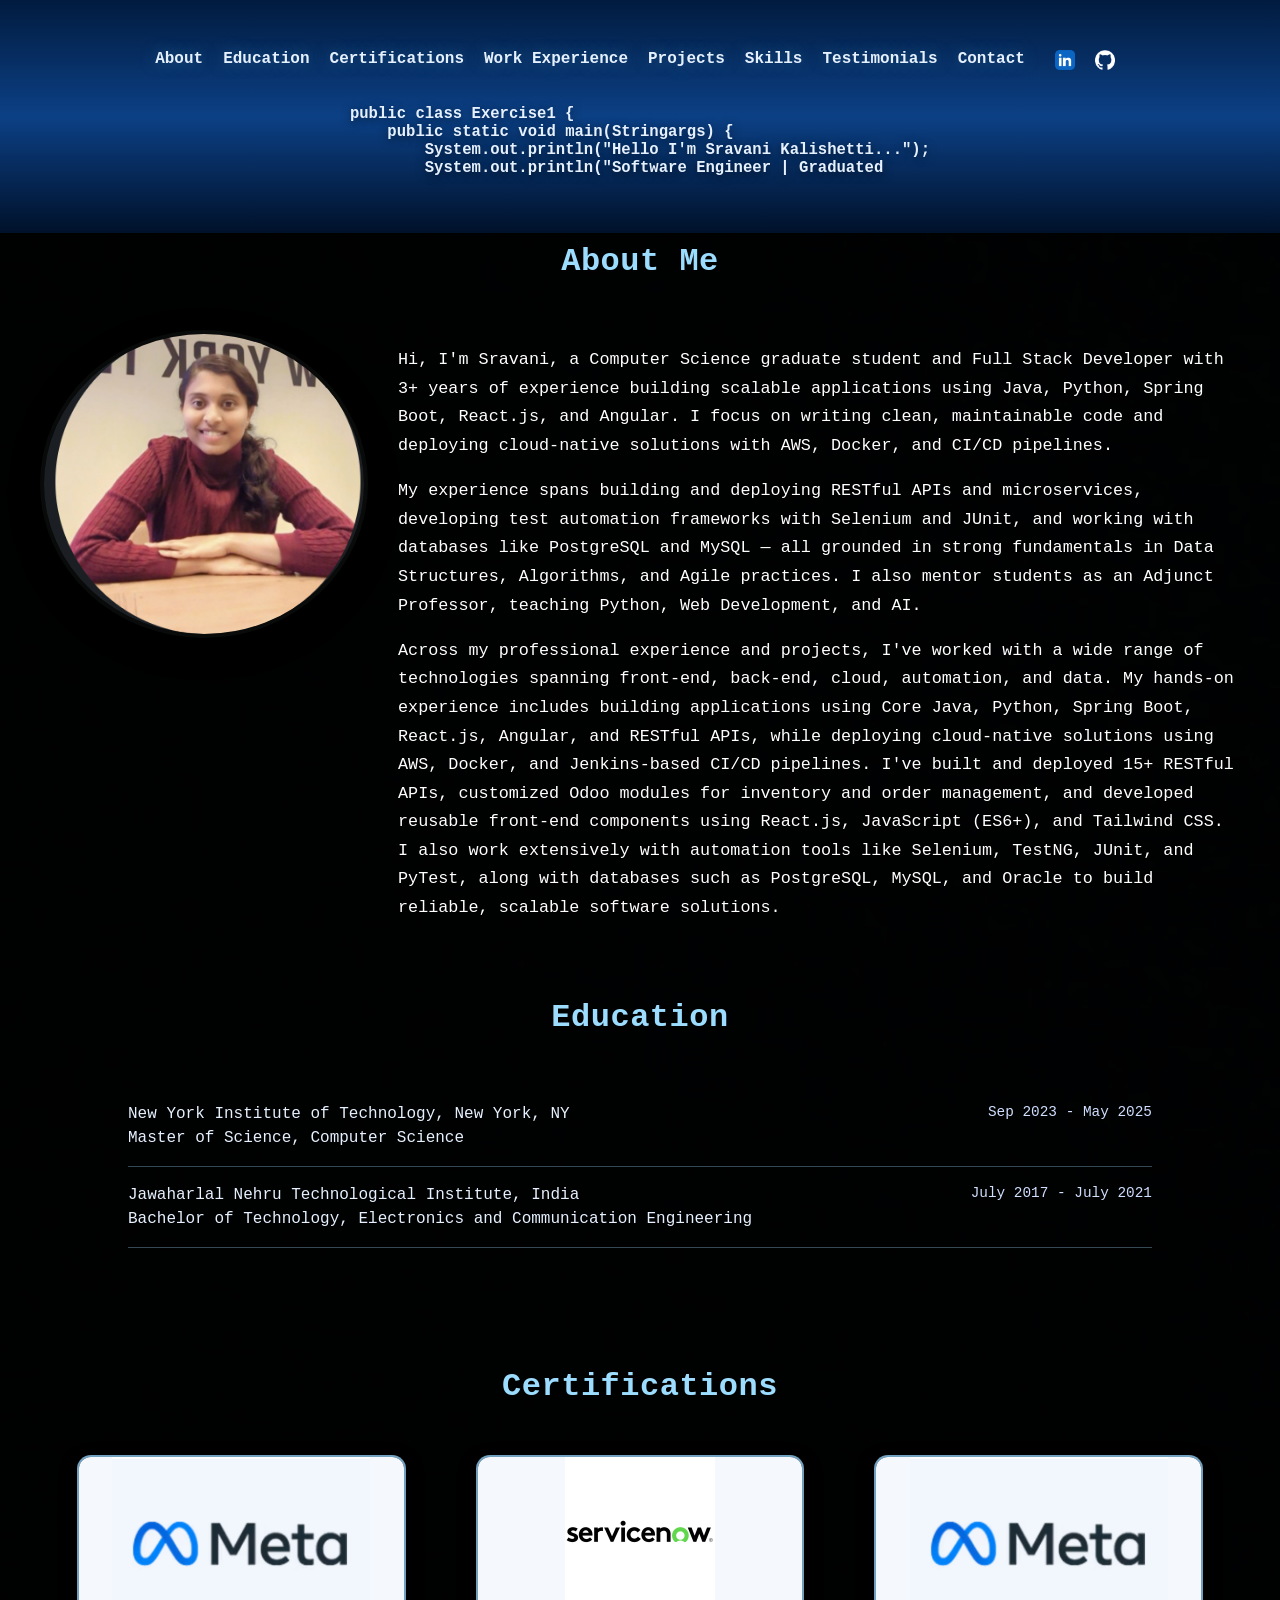
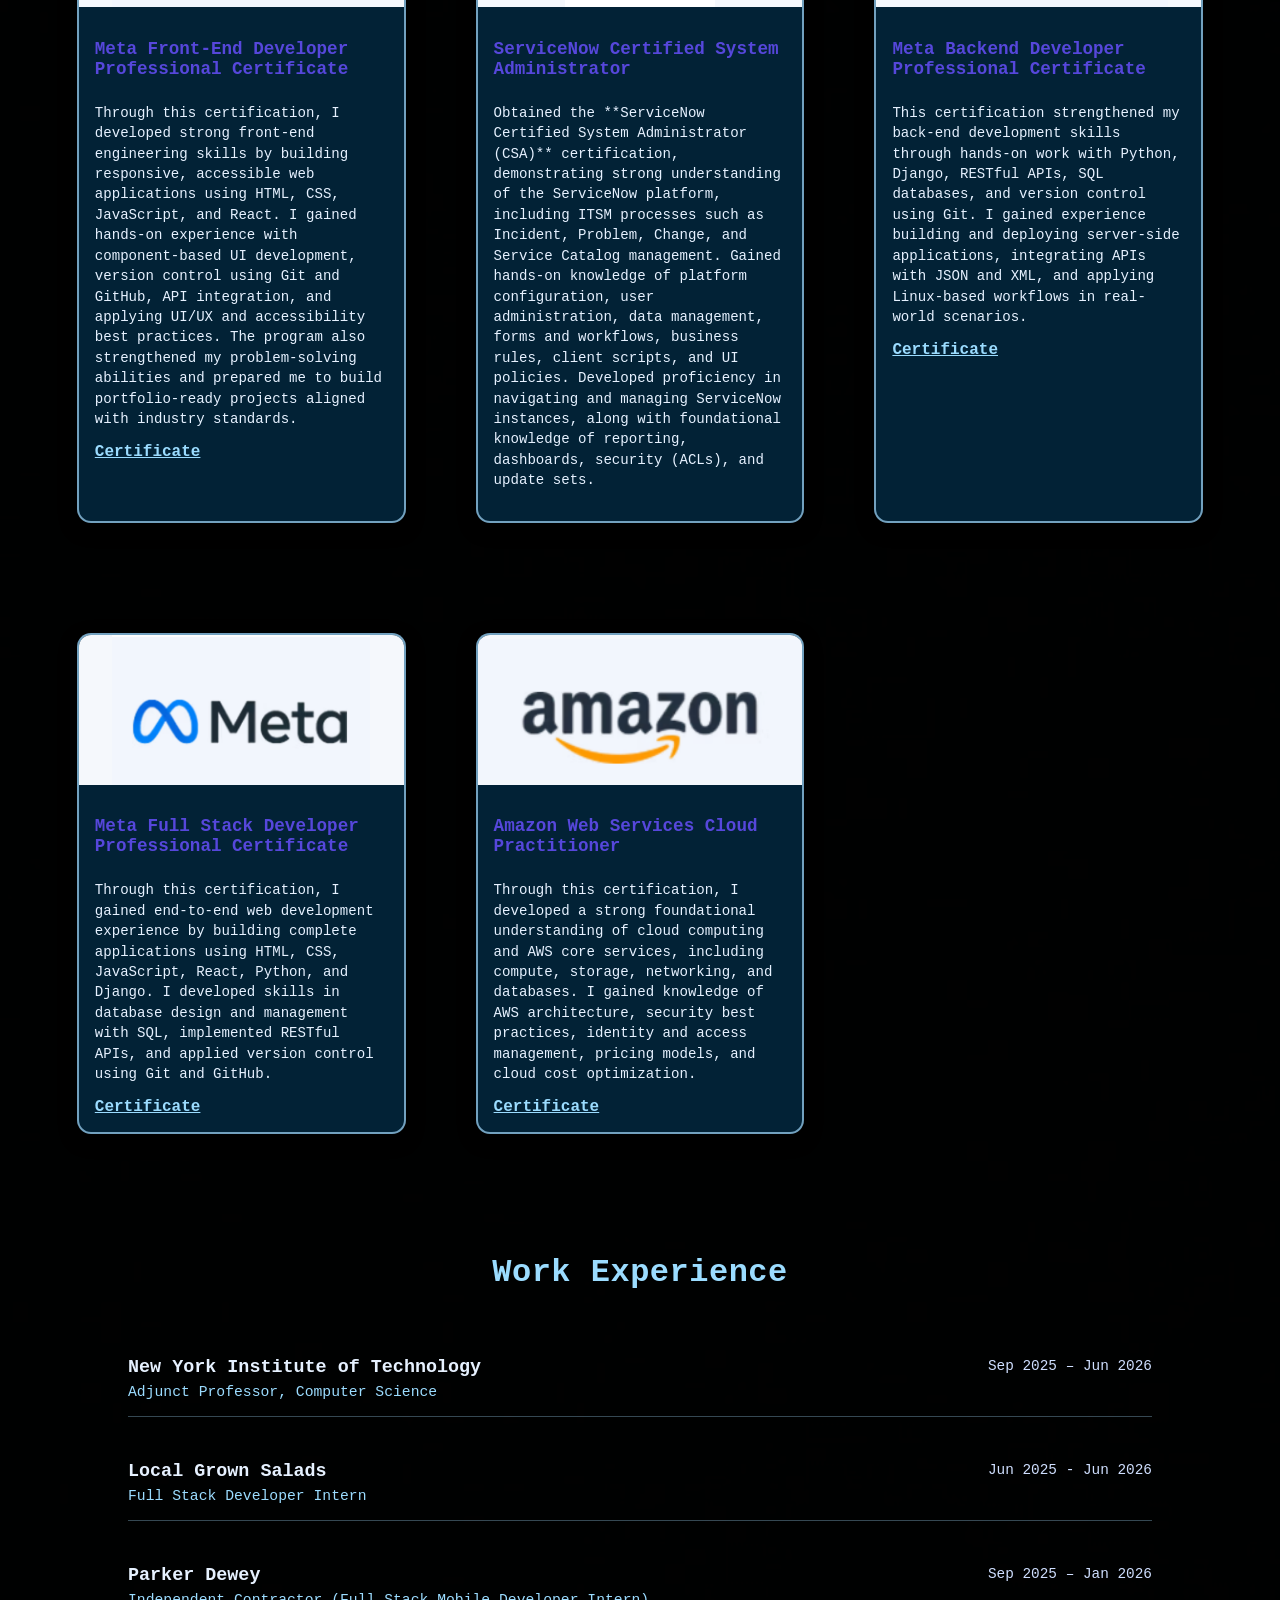
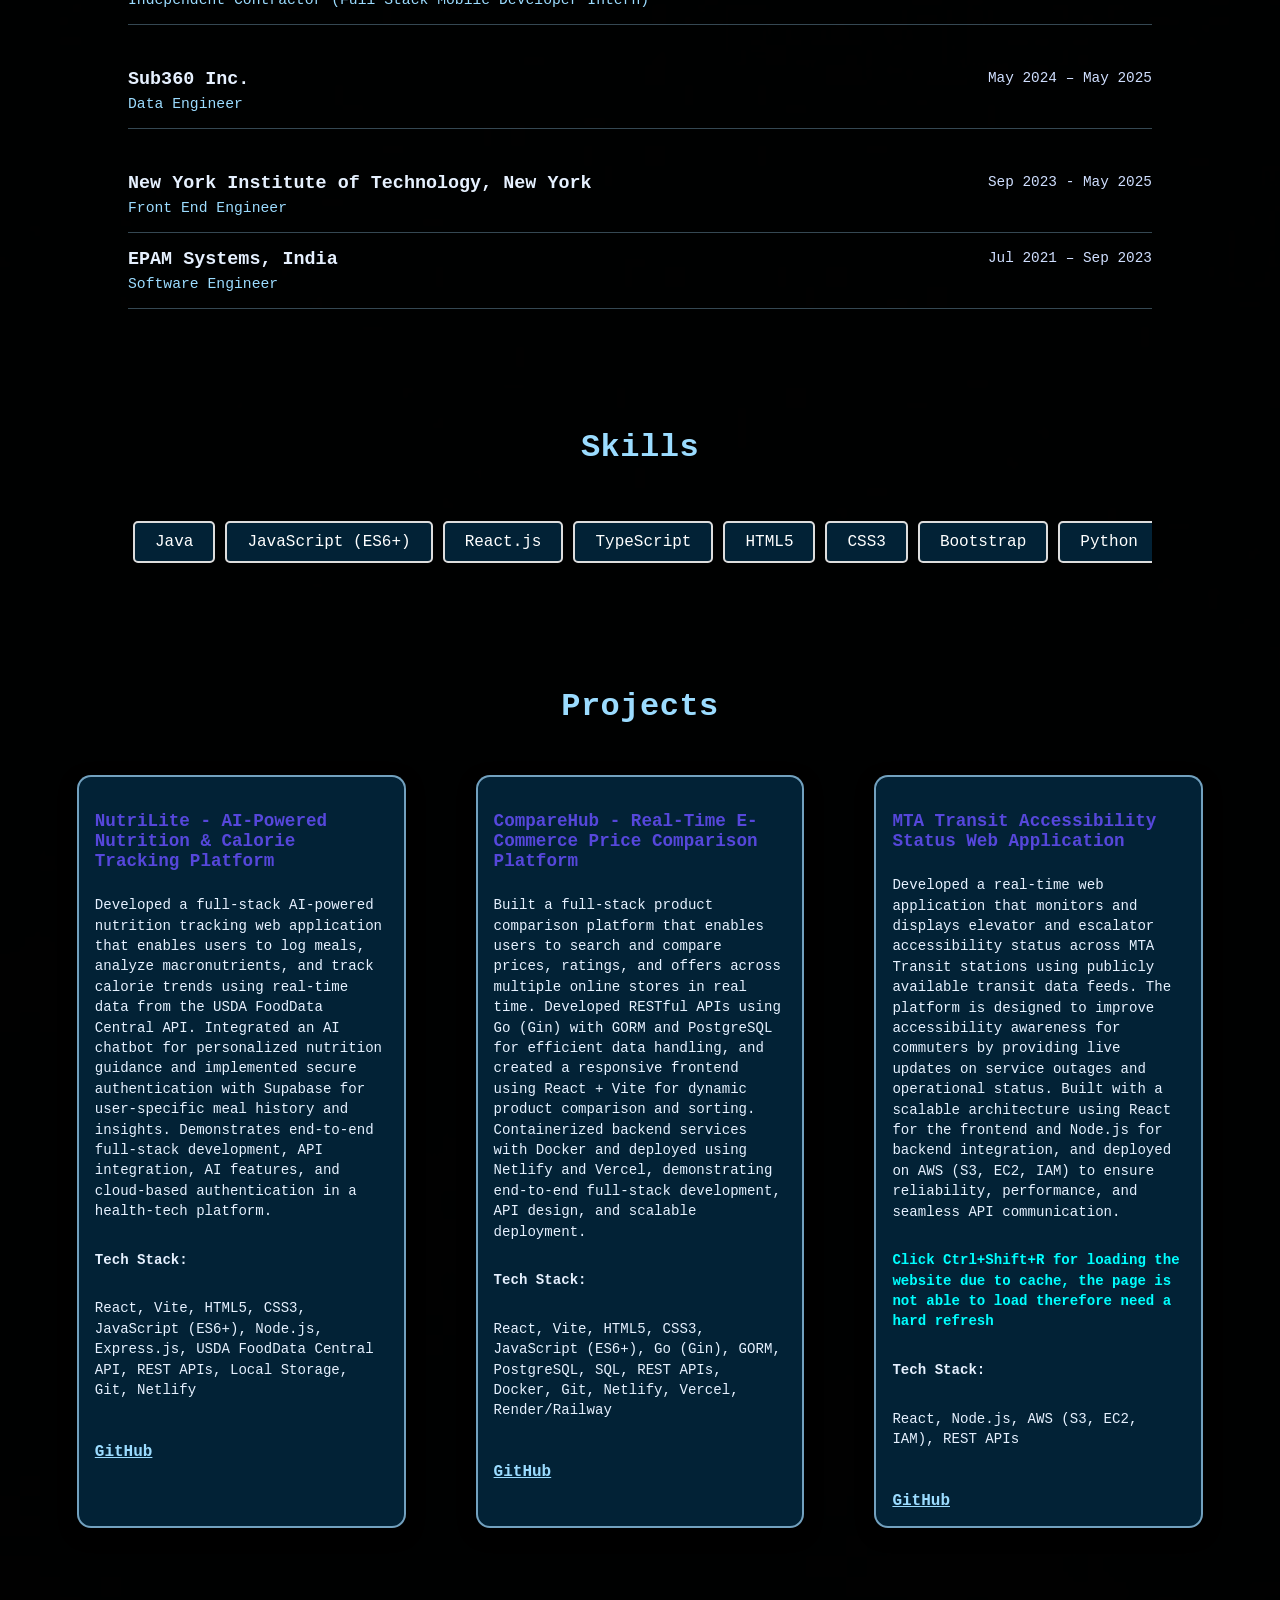
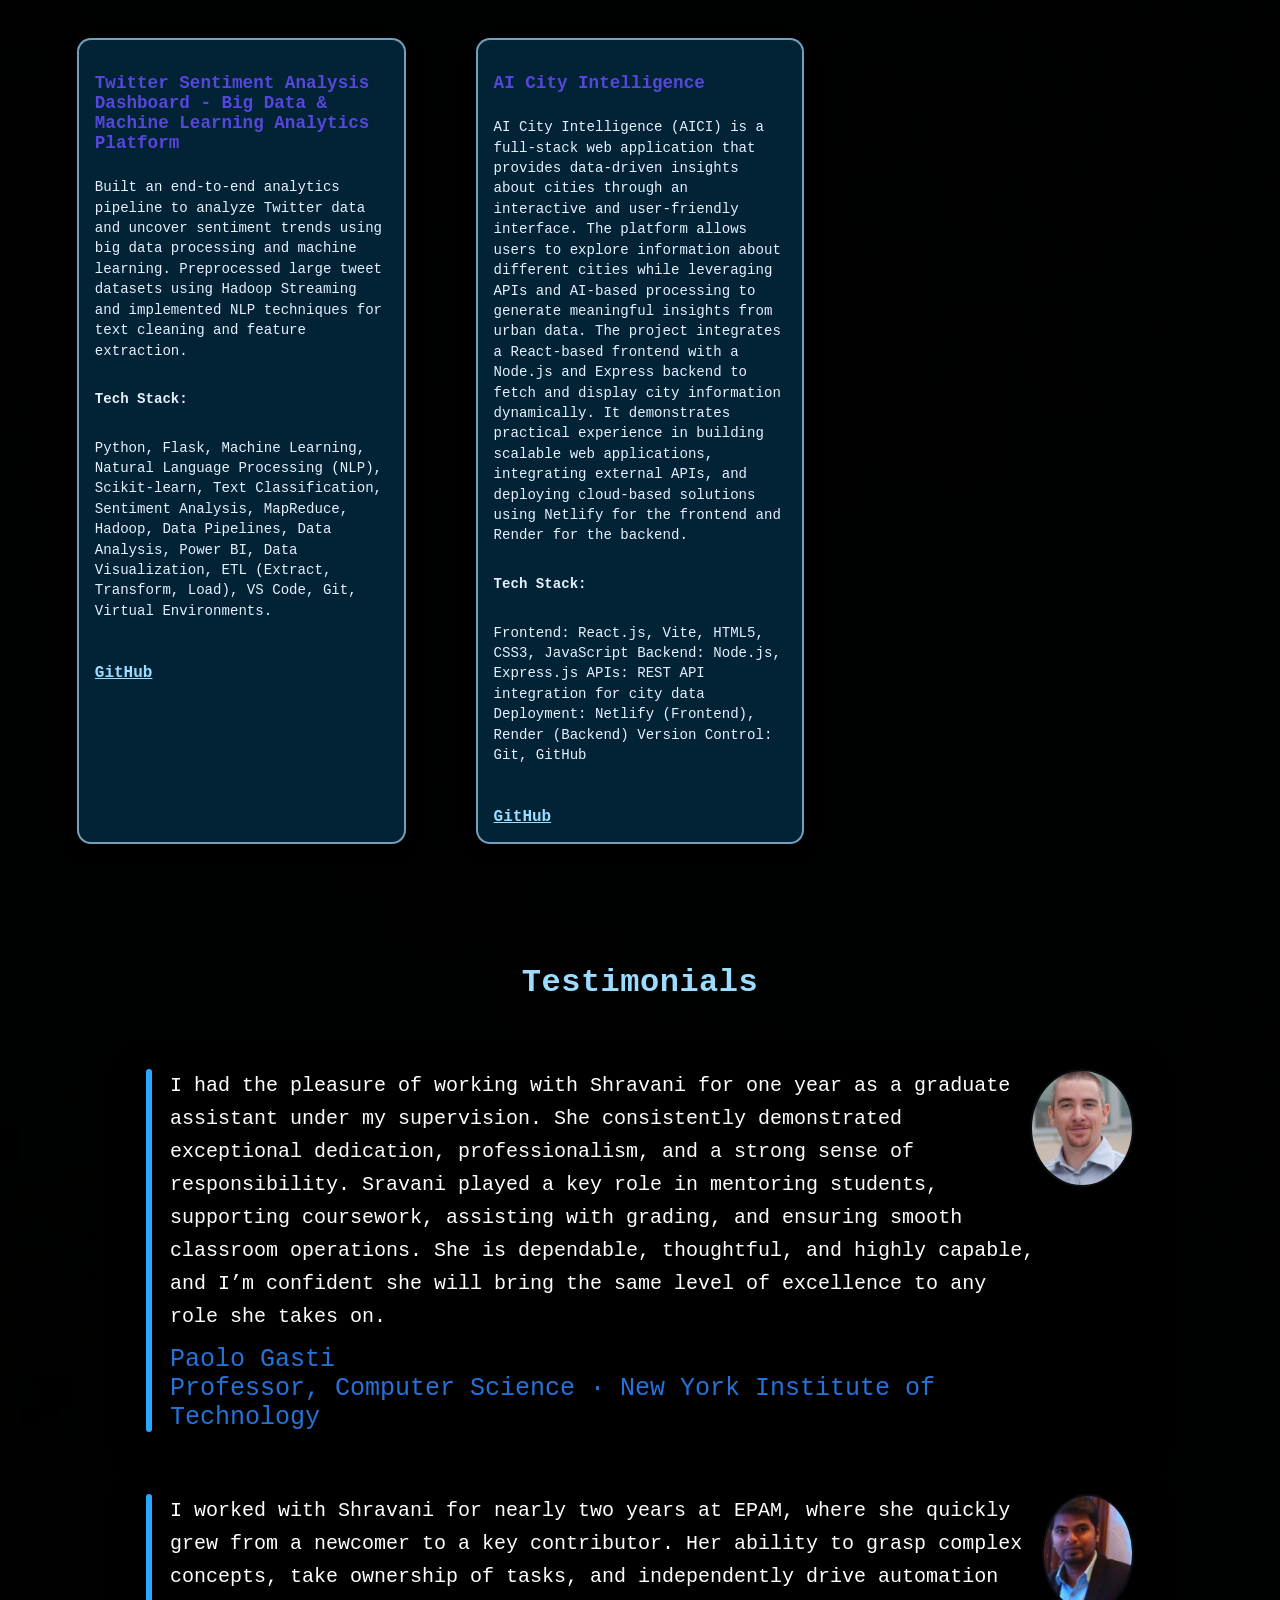
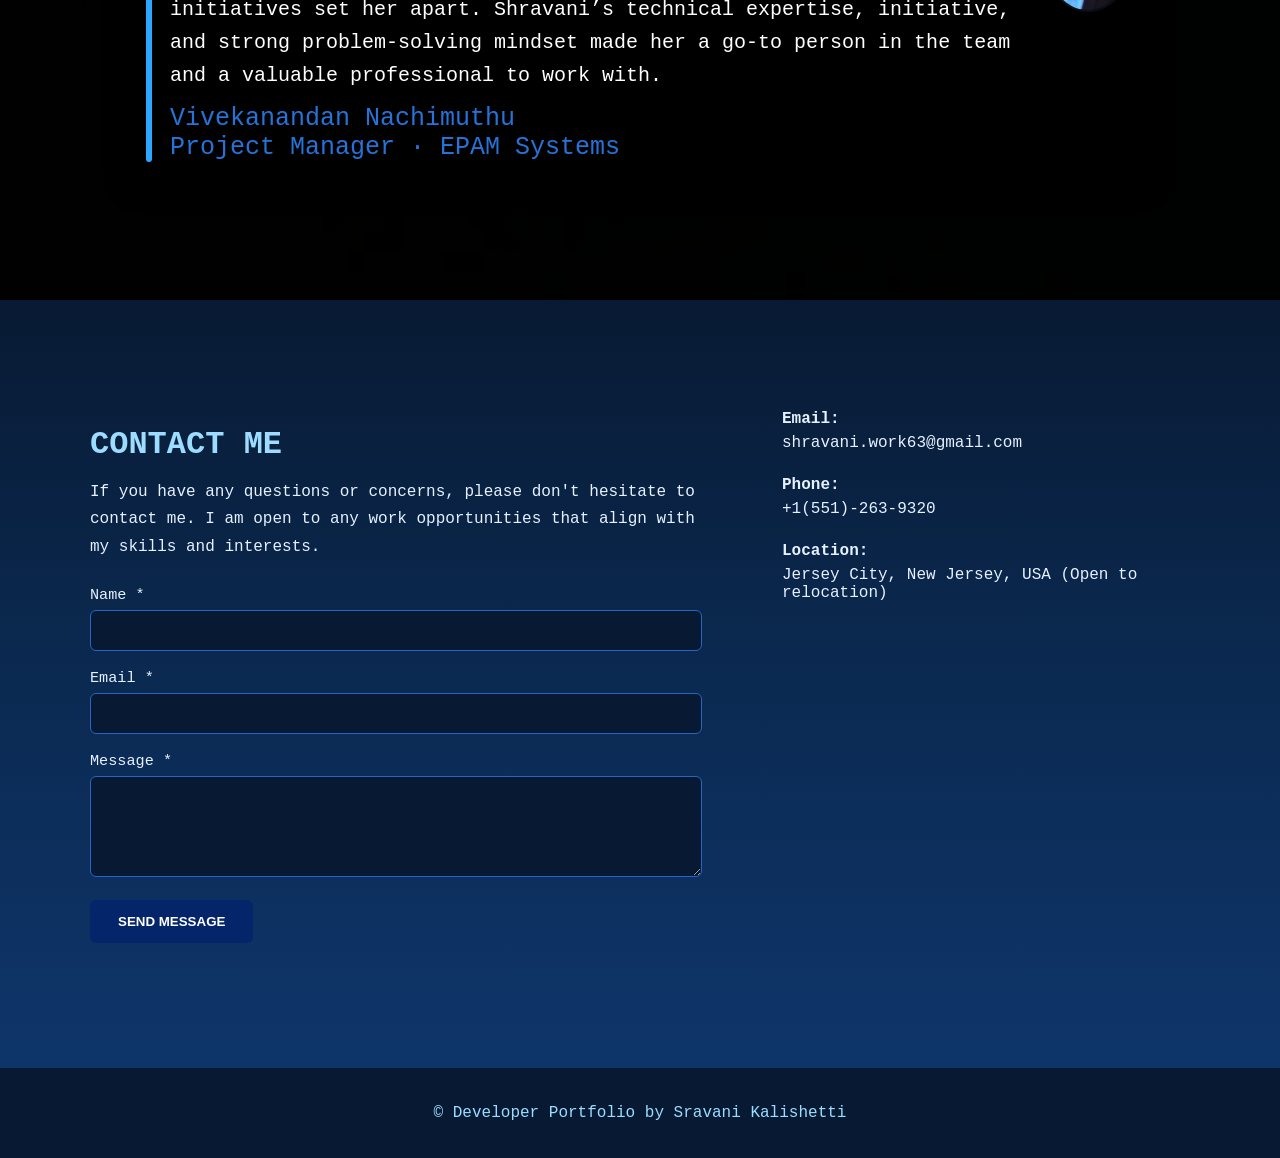
<file: index.html>
<!DOCTYPE html>
<html lang="en">
<head>
  <meta charset="UTF-8" />
  <meta name="viewport" content="width=device-width, initial-scale=1.0" />
  <title>Sravani Kalishetti</title>

  <link rel="stylesheet" href="style.css" />
</head>

<body>
  <header>
    <nav class="menu">
      <a href="#about">About</a>
      <a href="#education">Education</a>
      <a href="#certifications">Certifications</a>
      <a href="#work-experience">Work Experience</a>
      <a href="#projects">Projects</a>
      <a href="#skills">Skills</a>
      <a href="#testimonials">Testimonials</a>
      <a href="#contact">Contact</a>

      <div class="social-icons">
        <a href="https://www.linkedin.com/in/shravani-kalisetty" target="_blank" rel="noopener noreferrer">
          <img src="Linkedln.png" alt="LinkedIn" />
        </a>
        <a href="https://github.com/Shrav463" target="_blank" rel="noopener noreferrer">
          <img src="github.png" alt="GitHub" />
        </a>
      </div>
    </nav>

    <pre id="code-display" class="typing-effect">
public class Exercise1 {
    public static void main(Stringargs) {
        System.out.println("Hello I'm Sravani Kalishetti...");
        System.out.println("Software Engineer | Graduated in 2025");
    }
}
    </pre>
    <div id="output-display" class="output-effect" style="display: none;"></div>
  </header>

  <!-- =========================
       ABOUT
  ========================= -->
 <div id="about">
  <h2 class="section-title">About Me</h2>

    <div class="flex-container">
      <img class="image-decrease" src="Self_image.png" alt="Your Image" />

      <div class="description">
        <p>
          
        </p>
Hi, I'm Sravani, a Computer Science graduate student and Full Stack Developer with 3+ years of experience building scalable
 applications using Java, Python, Spring Boot, React.js, and Angular. I focus on writing clean, maintainable code and deploying 
 cloud-native solutions with AWS, Docker, and CI/CD pipelines.

        <p>
          My experience spans building and deploying RESTful APIs and microservices, developing test automation frameworks with 
          Selenium and JUnit, and working with databases like PostgreSQL and MySQL — all grounded in strong fundamentals in 
          Data Structures, Algorithms, and Agile practices. I also mentor students as an Adjunct Professor, teaching Python, Web Development, and AI.
        </p>

        <div class="tech-stack-description">
          <p>
           Across my professional experience and projects, I've worked with a wide range of technologies spanning
           front-end, back-end, cloud, automation, and data. My hands-on experience includes building applications
using Core Java, Python, Spring Boot, React.js, Angular, and RESTful APIs, while deploying cloud-native
solutions using AWS, Docker, and Jenkins-based CI/CD pipelines. I've built and deployed 15+ RESTful APIs,
customized Odoo modules for inventory and order management, and developed reusable front-end components
using React.js, JavaScript (ES6+), and Tailwind CSS. I also work extensively with automation tools like
Selenium, TestNG, JUnit, and PyTest, along with databases such as PostgreSQL, MySQL, and Oracle to build
reliable, scalable software solutions.
          </p>
        </div>
      </div>
    </div>

    <!-- =========================
         EDUCATION
    ========================= -->
    <div class="alignment_text" id="education">
      <h2 class="section-title">Education</h2>

      <div class="education-entry">
        <div class="education-details">
          <p class="text_one">New York Institute of Technology, New York, NY</p>
          <p class="text_one">Master of Science, Computer Science	</p>
        </div>
        <p class="text_one date-range">Sep 2023 - May 2025</p>
      </div>

      <div class="education-entry">
        <div class="education-details">
          <p class="text_one">Jawaharlal Nehru Technological Institute, India</p>
          <p class="text_one">Bachelor of Technology, Electronics and Communication Engineering</p>
        </div>
        <p class="text_one date-range">July 2017 - July 2021</p>
      </div>
    </div>

    <!-- =========================
         CERTIFICATIONS
    ========================= -->
    <div class="certifications-entry" id="certifications">
      <h2 class="section-title">Certifications</h2>

      <div class="card-container cert-grid">
        <div class="card cert-card">
          <img src="meta.png" class="card-image" alt="Meta" />
          <h3>Meta Front-End Developer Professional Certificate</h3>
          <p>
            Through this certification, I developed strong front-end engineering skills by building responsive,
            accessible web applications using HTML, CSS, JavaScript, and React. I gained hands-on experience with
            component-based UI development, version control using Git and GitHub, API integration, and applying UI/UX
            and accessibility best practices. The program also strengthened my problem-solving abilities and prepared me
            to build portfolio-ready projects aligned with industry standards.
          </p>
          <a href="https://www.coursera.org/account/accomplishments/professional-cert/Z0V9RMMIVWU7" target="_blank" rel="noopener noreferrer">
            Certificate
          </a>
        </div>
       <div class="card cert-card">
          <img src="servicenow.png" class="card-image" alt="ServiceNow" width="60%" />
          <h3>ServiceNow Certified System Administrator </h3>
          <p>
Obtained the **ServiceNow Certified System Administrator (CSA)** certification, demonstrating strong understanding of the ServiceNow platform, including ITSM processes such as Incident, Problem, Change, and Service Catalog management. Gained hands-on knowledge of platform configuration, user administration, data management, forms and workflows, business rules, client scripts, and UI policies. Developed proficiency in navigating and managing ServiceNow instances, along with foundational knowledge of reporting, dashboards, security (ACLs), and update sets.
          </p>
        </div>
        <div class="card cert-card">
          <img src="meta.png" class="card-image" alt="Meta" />
          <h3>Meta Backend Developer Professional Certificate</h3>
          <p>
            This certification strengthened my back-end development skills through hands-on work with Python, Django,
            RESTful APIs, SQL databases, and version control using Git. I gained experience building and deploying
            server-side applications, integrating APIs with JSON and XML, and applying Linux-based workflows in real-world
            scenarios.
          </p>
          <a href="https://coursera.org/share/e135bf11c523462ef707f6bc963c61d5" target="_blank" rel="noopener noreferrer">
            Certificate
          </a>
        </div>

        <div class="card cert-card">
          <img src="meta.png" class="card-image" alt="Meta" />
          <h3>Meta Full Stack Developer Professional Certificate</h3>
          <p>
            Through this certification, I gained end-to-end web development experience by building complete applications
            using HTML, CSS, JavaScript, React, Python, and Django. I developed skills in database design and management
            with SQL, implemented RESTful APIs, and applied version control using Git and GitHub.
          </p>
          <a href="https://www.coursera.org/account/accomplishments/specialization/3U1BYG5ILJ1U" target="_blank" rel="noopener noreferrer">
            Certificate
          </a>
        </div>

        <div class="card cert-card">
          <img src="AMazon.png" class="card-image" alt="Amazon" />
          <h3>Amazon Web Services Cloud Practitioner</h3>
          <p>
            Through this certification, I developed a strong foundational understanding of cloud computing and AWS core
            services, including compute, storage, networking, and databases. I gained knowledge of AWS architecture,
            security best practices, identity and access management, pricing models, and cloud cost optimization.
          </p>
          <a href="https://drive.google.com/drive/u/2/folders/1Ze6l5wZB_BVylgQxQzQCrr__0XZlChq0" target="_blank" rel="noopener noreferrer">
            Certificate
          </a>
        </div>
      </div>
    </div>

    <!-- =========================
         WORK EXPERIENCE
    ========================= -->
    <div class="experience-section" id="work-experience">
      <h2 class="section-title">Work Experience</h2>

      <div class="experience-list">
        <div class="experience-item">
          <div class="experience-left">
            <h3>New York Institute of Technology</h3>
            <span>Adjunct Professor, Computer Science</span>
          </div>
          <div class="experience-right">
            <span>Sep 2025 – Jun 2026</span>
          </div>
        </div>
       <div class="experience-item">
          <div class="experience-left">
            <h3>Local Grown Salads</h3>
            <span>Full Stack Developer Intern</span>
          </div>
          <div class="experience-right">
            <span>Jun 2025 - Jun 2026</span>
          </div>
          </div>
        <div class="experience-item">
          <div class="experience-left">
            <h3>Parker Dewey</h3>
            <span>Independent Contractor (Full Stack Mobile Developer Intern)</span>
          </div>
          <div class="experience-right">
            <span>Sep 2025 – Jan 2026</span>
          </div>
        </div>
        <div class="experience-item">
          <div class="experience-left">
            <h3>Sub360 Inc.</h3>
            <span>Data Engineer</span>
          </div>
          <div class="experience-right">
            <span>May 2024 – May 2025</span>
          </div>
        </div>
     <div class="experience-item">
          <div class="experience-left">
            <h3>New York Institute of Technology, New York</h3>
            <span>Front End Engineer</span>
          </div>
          <div class="experience-right">
            <span>Sep 2023 - May 2025</span>
          </div>
        </div>
      </div>

        <div class="experience-item">
          <div class="experience-left">
            <h3>EPAM Systems, India</h3>
            <span>Software Engineer</span>
          </div>
          <div class="experience-right">
            <span>Jul 2021 – Sep 2023</span>
          </div>
        </div>
      </div>
    </div>

    <!-- =========================
         SKILLS
    ========================= -->
    <div class="skills_entry" id="skills">
      <h2 class="section-title">Skills</h2>

      <div class="skills-slider-container">
        <div class="skills-slider">
          <div class="skill-item">Java</div>
          <div class="skill-item">JavaScript (ES6+)</div>
          <div class="skill-item">React.js</div>
          <div class="skill-item">TypeScript</div>
          <div class="skill-item">HTML5</div>
          <div class="skill-item">CSS3</div>
          <div class="skill-item">Bootstrap</div>
          <div class="skill-item">Python</div>
          <div class="skill-item">C++</div>
          <div class="skill-item">Machine Learning</div>
          <div class="skill-item">Node.js</div>
          <div class="skill-item">RESTful APIs</div>
          <div class="skill-item">MySQL</div>
          <div class="skill-item">NoSQL</div>
          <div class="skill-item">PostgreSQL</div>
          <div class="skill-item">CI/CD</div>
          <div class="skill-item">Jenkins</div>
          <div class="skill-item">Docker</div>
          <div class="skill-item">Power BI</div>
          <div class="skill-item">Flask</div>
          <div class="skill-item">Maven</div>
          <div class="skill-item">GitLab</div>
          <div class="skill-item">JIRA</div>
          <div class="skill-item">Git</div>
          <div class="skill-item">Jest</div>
          <div class="skill-item">Selenium</div>
          <div class="skill-item">Cucumber</div>
          <div class="skill-item">TestNG</div>
          <div class="skill-item">JUnit</div>
          <div class="skill-item">React Testing Library</div>
          <div class="skill-item">BDD</div>
          <div class="skill-item">Gherkin</div>
          <div class="skill-item">JMeter</div>
          <div class="skill-item">Postman</div>
        </div>
      </div>
    </div>

    <!-- =========================
         PROJECTS
    ========================= -->
    <div class="Projects-entry" id="projects">
      <h2 class="section-title">Projects</h2>

      <div class="card-container projects-grid">

        <div class="card project-card">
          <h3>NutriLite - AI-Powered Nutrition & Calorie Tracking Platform</h3>
          <p>
          Developed a full-stack AI-powered nutrition tracking web application that enables users to log meals, analyze macronutrients, and track calorie trends using real-time data from the USDA FoodData Central API. Integrated an AI chatbot for personalized nutrition guidance and implemented secure authentication with Supabase for user-specific meal history and insights. Demonstrates end-to-end full-stack development, API integration, AI features, and cloud-based authentication in a health-tech platform.
          </p>
          <p><strong>Tech Stack:</strong> <p>React, Vite, HTML5, CSS3, JavaScript (ES6+), Node.js, Express.js, USDA FoodData Central API, REST APIs, Local Storage, Git, Netlify</p></p>
          <a href="https://github.com/Shrav463/Nutritelite-Project" target="_blank" rel="noopener noreferrer">GitHub</a>
        </div>

        <div class="card project-card">
          <h3>CompareHub - Real-Time E-Commerce Price Comparison Platform</h3>
          <p>
           Built a full-stack product comparison platform that enables users to search and compare prices, ratings, and offers across multiple online stores in real time. Developed RESTful APIs using Go (Gin) with GORM and PostgreSQL for efficient data handling, and created a responsive frontend using React + Vite for dynamic product comparison and sorting. Containerized backend services with Docker and deployed using Netlify and Vercel, demonstrating end-to-end full-stack development, API design, and scalable deployment.
          </p>
          <p><strong>Tech Stack:</strong><p> React, Vite, HTML5, CSS3, JavaScript (ES6+), Go (Gin), GORM, PostgreSQL, SQL, REST APIs, Docker, Git, Netlify, Vercel, Render/Railway</p></p>
          <a href="https://github.com/Shrav463/Comparehub/tree/main" target="_blank" rel="noopener noreferrer">GitHub</a>
        </div>

        <div class="card project-card">
          <h3>MTA Transit Accessibility Status Web Application</h3>
          <p>
       Developed a real-time web application that monitors and displays elevator and escalator accessibility status across MTA Transit stations using publicly available transit data feeds. The platform is designed to improve accessibility awareness for commuters by providing live updates on service outages and operational status. Built with a scalable architecture using React for the frontend and Node.js for backend integration, and deployed on AWS (S3, EC2, IAM) to ensure reliability, performance, and seamless API communication.
          </p>
          <p style="color: aqua;"><strong>Click Ctrl+Shift+R for loading the website due to cache, the page is not able to load therefore need a hard refresh</strong></p>
          <p><strong>Tech Stack:</strong> <p>React, Node.js, AWS (S3, EC2, IAM), REST APIs</p></p>
          <a href="https://github.com/Shrav463/MTA-Transit-Status-Platform">GitHub</a>
        </div>

        <div class="card project-card">
          <h3>Twitter Sentiment Analysis Dashboard - Big Data & Machine Learning Analytics Platform</h3>
          <p>
           Built an end-to-end analytics pipeline to analyze Twitter data and uncover sentiment trends using big data processing and machine learning. Preprocessed large tweet datasets using Hadoop Streaming and implemented NLP techniques for text cleaning and feature extraction.
          </p>
          <p><strong>Tech Stack:</strong> 
            <p>Python, Flask, Machine Learning, Natural Language Processing (NLP), Scikit-learn, Text Classification, Sentiment Analysis, MapReduce, Hadoop, Data Pipelines, Data Analysis, Power BI, Data Visualization, ETL (Extract, Transform, Load), VS Code, Git, Virtual Environments.</p></p>
  <a href="https://github.com/Shrav463/Twitter_Sentiment_Analysis" target="_blank" rel="noopener noreferrer">GitHub</a>
  </div>
  <div class="card project-card">
  <h3>AI City Intelligence</h3>
  <p>
 AI City Intelligence (AICI) is a full-stack web application that provides data-driven insights about cities through an interactive and user-friendly interface. The platform allows users to explore information about different cities while leveraging APIs and AI-based processing to generate meaningful insights from urban data. The project integrates a React-based frontend with a Node.js and 
 Express backend to fetch and display city information dynamically. It demonstrates practical experience in building scalable web applications, integrating external APIs, and deploying cloud-based solutions using Netlify for the frontend and Render for the backend.
  </p>

  <p><strong>Tech Stack:</strong> <p>
Frontend: React.js, Vite, HTML5, CSS3, JavaScript
Backend: Node.js, Express.js
APIs: REST API integration for city data
Deployment: Netlify (Frontend), Render (Backend)
Version Control: Git, GitHub</p></p>
 <a href="https://github.com/Shrav463/AI-City-Intelligence" target="_blank" rel="noopener noreferrer">GitHub</a>
</div>
 
      </div>
    </div>

    <!-- =========================
         TESTIMONIALS
    ========================= -->
    <div class="testimonials-section" id="testimonials">
      <h2 class="section-title">Testimonials</h2>

      <div class="testimonials-modern">
        <!-- Testimonial 1 -->
        <div class="testimonial-modern-card">
          <div class="testimonial-line"></div>

          <div class="testimonial-body">
            <p class="testimonial-quote">
              I had the pleasure of working with Shravani for one year as a graduate assistant under my supervision.
              She consistently demonstrated exceptional dedication, professionalism, and a strong sense of responsibility.
              Sravani played a key role in mentoring students, supporting coursework, assisting with grading, and ensuring
              smooth classroom operations. She is dependable, thoughtful, and highly capable, and I’m confident she will
              bring the same level of excellence to any role she takes on.
            </p>

            <p class="testimonial-author">
              <span class="author-name">Paolo Gasti</span><br />
              <span class="author-role">Professor, Computer Science · New York Institute of Technology</span>
            </p>
          </div>

          <div class="testimonial-avatar">
            <img src="Professor_pic.png" alt="Paolo Gasti" />
          </div>
        </div>

        <!-- Testimonial 2 -->
        <div class="testimonial-modern-card">
          <div class="testimonial-line"></div>

          <div class="testimonial-body">
            <p class="testimonial-quote">
              I worked with Shravani for nearly two years at EPAM, where she quickly grew from a newcomer to a key contributor.
              Her ability to grasp complex concepts, take ownership of tasks, and independently drive automation initiatives
              set her apart. Shravani’s technical expertise, initiative, and strong problem-solving mindset made her a
              go-to person in the team and a valuable professional to work with.
            </p>

            <p class="testimonial-author">
              <span class="author-name">Vivekanandan Nachimuthu</span><br />
              <span class="author-role">Project Manager · EPAM Systems</span>
            </p>
          </div>

          <div class="testimonial-avatar">
            <img src="Professor_pic_1.png" alt="Vivekanandan Nachimuthu" />
          </div>
        </div>
      </div>
    </div>

    <!-- =========================
         CONTACT
    ========================= -->
     <section class="contact-section" id="contact">
  <div class="contact-content">

    <!-- LEFT SIDE -->
    <div class="contact-form">
      <h2>CONTACT ME</h2>
      <p>
        If you have any questions or concerns, please don't hesitate to contact me.
        I am open to any work opportunities that align with my skills and interests.
      </p>

    <form id="contact-form"
      action="https://formspree.io/f/xnjbrvbl"
      method="POST">

  <label>Name *</label>
  <input type="text" name="name" required />

  <label>Email *</label>
  <input type="email" name="email" required />

  <label>Message *</label>
  <textarea name="message" rows="5" required></textarea>

  <button type="submit">SEND MESSAGE</button>

</form>

<p id="form-status" style="margin-top:15px;"></p>
    </div>

    <!-- RIGHT SIDE -->
    <div class="contact-info">

      <div class="info-item">
        <strong>Email:</strong>
        <a href="mailto:shravani.work63@gmail.com">
          shravani.work63@gmail.com
        </a>
      </div>

      <div class="info-item">
        <strong>Phone:</strong>
        <a href="tel:+15551234567">
          +1(551)-263-9320
        </a>
      </div>

      <div class="info-item">
        <strong>Location:</strong>
        <span>
          Jersey City, New Jersey, USA (Open to relocation)
        </span>
      </div>

    </div>

  </div>
</section>

  <footer class="footer">
    <div class="footer-content">
      <p class="copyright">© Developer Portfolio by Sravani Kalishetti</p>
    </div>
  </footer>

  <script>
    const slider = document.querySelector(".slider");
    const slides = document.querySelectorAll(".slide");
    const prevBtn = document.getElementById("prevBtn");
    const nextBtn = document.getElementById("nextBtn");

    let counter = 0;

    if (nextBtn && prevBtn && slider && slides.length) {
      nextBtn.addEventListener("click", () => {
        counter++;
        if (counter >= slides.length) counter = 0;
        slider.style.transform = `translateX(-${counter * 100}%)`;
      });

      prevBtn.addEventListener("click", () => {
        counter--;
        if (counter < 0) counter = slides.length - 1;
        slider.style.transform = `translateX(-${counter * 100}%)`;
      });
    }
  </script>

  <script src="/Script.js"></script>
</body>
</html>
</file>
<file: style.css>
/* =========================
   GLOBAL
========================= */
:root {
  --navy-900: #00112a;
  --navy-800: #081a33;
  --navy-700: #0b2a52;
  --navy-600: #0e356a;

  --ink: #e6f1ff;
  --muted: #cfdfff;
  --accent: #9bdcff;
  --border: rgba(151, 203, 236, 0.35);
  --card-bg: rgb(2, 34, 54);
    --font-main: system-ui, -apple-system, "Segoe UI", Roboto, Arial, "Noto Sans", "Apple Color Emoji", "Segoe UI Emoji";

  /* ✅ type scale (increase sizes globally) */
  --fs-xs: 0.95rem;
  --fs-sm: 1.05rem;
  --fs-md: 1.18rem;
  --fs-lg: 1.45rem;
  --fs-xl: 2.2rem;
  --fs-xxl: 2.8rem;

  --lh: 1.75;
}

body {
  position: relative;
  font-family: "Courier New", Courier, monospace;
  background-color: #0b0b0a;
  background-image: url("jeremy-bishop-G9i_plbfDgk-unsplash.jpg");
  background-size: cover;
  background-repeat: no-repeat;
  background-blend-mode: multiply;
  text-align: center;
  margin: 0;
  padding: 0;
}

/* NAVY BLUE HERO (HEADER) */
header {
  background: linear-gradient(180deg, #011b3f 0%, #0c4085 50%, #00112a 100%);
  color: var(--ink);
  padding: 40px 20px;
}

/* =========================
   NAV
========================= */
.menu {
  display: flex;
  justify-content: center;
  gap: 20px;
  padding: 10px;
  flex-wrap: wrap;
}

.menu a {
  text-decoration: none;
  color: var(--ink);
  font-weight: bold;
  text-shadow: 0 0 18px rgba(155, 220, 255, 0.35);
}

.social-icons {
  display: flex;
  align-items: center;
}
.social-icons img {
  width: 20px;
  height: 20px;
  margin: 0 10px;
}

/* =========================
   HERO / ABOUT
========================= */
.typing-effect,
.output-effect {
  display: inline-block;
  margin-top: 20px;
  white-space: pre-wrap;
  font-weight: bold;
  font-size: larger;
  color: var(--ink);
  text-shadow: 0 2px 10px rgba(0, 0, 0, 0.6);
}
.typing-effect { text-align: left; }
.output-effect { text-align: center; }

.container {
  color: var(--accent);
  background-color: black;
 social-icons
  letter-spacing: 0.5px;
}

.flex-container {
  display: flex;
  gap: 30px;
  padding: 0 40px;
  flex-wrap: wrap;
}

.image-decrease {
 width: 80%;              /* ✅ half size */
  max-width: 320px;        /* prevents it from getting too big */
  height: 300px;

  border-radius: 60%;      /* ✅ perfect circle */
  object-fit: cover;

  display: block;
  margin: 0 auto;          /* center horizontally */

  border: 4px solid #090a0a; /* subtle navy-blue border */
  box-shadow: 0 10px 30px rgba(0, 0, 0, 0.45);
}

.description {
  flex: 1;
  color: white;
  text-align: left;
  line-height: 1.7;
  font-size: 1.05em;
}

/* =========================
   SECTION TITLES (same style as Work Experience)
========================= */
.section-title,
.experience-title,
.heading_one,
.heading_certificate,
.heading_projects {
  text-align: center;
  color: var(--accent);
  margin: 10px auto 50px;
  font-size: 2em;
  letter-spacing: 0.5px;
}

/* Optional small label above title (like BACKGROUND) */
.section-kicker,
.Background-edit {
  display: inline-block;
  margin: 10px auto 12px;
  padding: 10px 18px;
  color: var(--accent);
  background: rgba(0, 0, 0, 0.65);
  border: 1px solid rgba(151, 203, 236, 0.35);
  border-radius: 10px;
  font-weight: 700;
}

/* =========================
   SECTION SPACING
========================= */
.Projects-entry,
.testimonials_entry,
.certifications-entry {
  margin: 120px 0;
}

/* =========================
   ✅ EDUCATION (MAKE IT LIKE WORK EXPERIENCE)
   Your HTML uses: .alignment_text, .education-entry, .text_one, .date-range
========================= */
.alignment_text {
  width: 80%;
  margin: 60px auto 0;
  text-align: left;
  padding: 0; /* ✅ remove old left padding */
  color: var(--ink);
}

/* each education row */
.education-entry {
  display: flex;
  justify-content: space-between;
  align-items: flex-start;
  gap: 24px;
  padding: 16px 0;
  border-bottom: 1px solid var(--border);
}

.education-details {
  text-align: left;
}

.text_one {
  margin: 0;
  color: var(--ink); /* ✅ visible now */
  line-height: 1.5;
}

.date-range {
  font-size: 0.9em;
  color: var(--muted);
  white-space: nowrap;
}

/* the HR under education */
.alignment_text hr {
  border: none;
  border-top: 1px solid var(--border);
  margin: 26px 0 0;
}

/* =========================
   ✅ WORK EXPERIENCE (LINE BY LINE)
========================= */
.experience-section {
  width: 80%;
  margin: 120px auto;
  text-align: left;
}

.experience-list {
  display: flex;
  flex-direction: column;
  gap: 28px;
}

.experience-item {
  display: flex;
  justify-content: space-between;
  align-items: flex-start;
  padding: 16px 0;
  border-bottom: 1px solid var(--border);
}

.experience-left h3 {
  margin: 0;
  font-size: 1.15em;
  color: var(--ink);
}

.experience-left span {
  display: block;
  font-size: 0.92em;
  color: var(--accent);
  margin-top: 6px;
}

.experience-right span {
  font-size: 0.9em;
  color: var(--muted);
  white-space: nowrap;
}

/* =========================
   GRID LAYOUT (CARDS + GAPS)
========================= */
.card-container {
  display: grid;
  grid-template-columns: repeat(auto-fit, minmax(240px, 1fr));
  column-gap: 70px;
  row-gap: 110px;
  width: 88%;
  margin: 0 auto;

  align-items: stretch; /* ✅ ADD THIS */
}

/* =========================
   CARD STYLE
========================= */
.card {
  background-color: var(--card-bg);
  color: white;
  border: 2px solid rgba(151, 203, 236, 0.75);
  border-radius: 14px;
  padding: 16px;
  min-height: 190px;
  text-align: left;
  box-shadow: 0 6px 18px rgba(0, 0, 0, 0.35);
  transition: transform 0.25s ease, box-shadow 0.25s ease;

  display: flex;              /* ✅ ADD */
  flex-direction: column;     /* ✅ ADD */
}
.card:hover {
  transform: translateY(-6px);
  box-shadow: 0 14px 28px rgba(0, 0, 0, 0.45);
}

.card h3 {
  font-size: 1.1em;
  margin-bottom: 10px;
  color: #5647db;
}

.card p {
  font-size: 0.88em;
  line-height: 1.45;
  color: var(--ink);
}

.card a {
  color: var(--accent);
  font-weight: 700;
  text-decoration: underline;
}

.status-badge {
  display: inline-block;
  padding: 4px 10px;
  margin-bottom: 8px;
  font-size: 0.8rem;
  font-weight: 600;
  color: #fff;
  background-color: #f59e0b;
  border-radius: 12px;
}

/* ✅ CERTIFICATION IMAGES FIT INSIDE CARD */
.card-image {
  width: calc(100% + 32px);
  height: 150px;
  margin: -16px -16px 14px;
  display: block;
  object-fit: contain;
  object-position: center;
  border-top-left-radius: 12px;
  border-top-right-radius: 12px;
  background: #f5f8fc;
}

/* Testimonials cards a bit taller */
.testimonials_entry .card {
  min-height: 220px;
}

/* =========================
   SKILLS
========================= */
.skills-slider-container {
  width: 80%;
  margin: 40px auto;
  overflow: hidden;
}

.skills-slider {
  display: flex;
  white-space: nowrap;
  animation: scrollSkills 20s linear infinite;
}

@keyframes scrollSkills {
  from { transform: translateX(0); }
  to { transform: translateX(-100%); }
}

.skill-item {
  padding: 10px 20px;
  border-radius: 5px;
  background-color: var(--card-bg);
  color: white;
  margin: 5px;
  border: 2px solid #ddd;
}

/* =========================
   CONTACT (NAVY BLUE THEME)
========================= */
.contact-section {
  padding: 100px 20px;
  background: linear-gradient(
    180deg,
    var(--navy-800) 0%,
    var(--navy-700) 50%,
    var(--navy-600) 100%
  );
  color: var(--ink);
}

.contact-content {
  max-width: 1100px;
  margin: auto;

  display: flex;
  justify-content: space-between;
  align-items: flex-start;   /* 🔥 Fixes alignment */
  gap: 80px;
}

/* LEFT SIDE */
.contact-form {
  flex: 1.2;
  text-align: left;
}

.contact-form h2 {
  color: var(--accent);
  font-size: 2rem;
  margin-bottom: 15px;
}

.contact-form p {
  margin-bottom: 25px;
  line-height: 1.7;
}

.contact-form label {
  display: block;
  margin-bottom: 6px;
  font-size: 0.95rem;
}

.contact-form input,
.contact-form textarea {
  width: 100%;
  padding: 12px;
  margin-bottom: 18px;
  background-color: var(--navy-800);
  color: var(--ink);
  border: 1px solid #2665c5;
  border-radius: 6px;
  box-sizing: border-box;
  font-family: inherit;
}

.contact-form textarea {
  resize: vertical;
}

.contact-form button {
  background-color: #05256b;
  color: white;
  padding: 14px 28px;
  border: none;
  border-radius: 6px;
  cursor: pointer;
  font-weight: bold;
  transition: 0.3s ease;
}

.contact-form button:hover {
  background-color: #0b36c5;
  transform: translateY(-2px);
}

/* RIGHT SIDE */
.contact-info {
  flex: 0.8;
  text-align: left;

  display: flex;
  flex-direction: column;
  gap: 24px;

  padding-top: 10px;
}

.info-item {
  display: flex;
  flex-direction: column;
  gap: 6px;
  font-size: 1rem;
}

.contact-info a {
  text-decoration: none;
  color: var(--ink);
  transition: color 0.3s ease;
}

.contact-info a:hover {
  color: var(--accent);
}
/* =========================
   FOOTER
========================= */
.footer {
  background-color: var(--navy-800);
  color: var(--accent);
  padding: 20px;
}

.footer-actions a {
  color: var(--ink);
  margin: 0 10px;
}

/* =========================
   MOBILE
========================= */
@media (max-width: 768px) {
  .card-container {
    grid-template-columns: 1fr;
    row-gap: 35px;
    column-gap: 0;
    width: 92%;
  }

  .card {
    min-height: auto;
  }

  .Projects-entry,
  .testimonials_entry,
  .certifications-entry {
    margin: 60px 0;
  }

  .card-image {
    height: 110px;
  }

  /* mobile experience layout */
  .experience-item,
  .education-entry {
    flex-direction: column;
    gap: 8px;
  }

  .experience-right span,
  .date-range {
    white-space: normal;
  }

  .alignment_text,
  .experience-section {
    width: 92%;
  }
}
/* =========================
   TESTIMONIALS (LIKE REFERENCE IMAGE)
========================= */
.testimonials-section {
  width: 80%;
  margin: 120px auto;
  text-align: left;
}

.testimonials-modern {
  display: flex;
  flex-direction: column;
  gap: 26px;
  margin-top: 18px;
}

.testimonial-modern-card {
  display: grid;
  grid-template-columns: 6px 1fr 80px;
  gap: 18px;
  align-items: start;

  background: #000000;
  border-radius: 10px;
  padding: 18px 18px;
  box-shadow: 0 10px 25px rgba(0, 0, 0, 0.25);

  position: relative;
}

/* left vertical blue line */
.testimonial-line {
  width: 6px;
  height: 100%;
  border-radius: 8px;
  background: #2aa7ff;
}

/* quote text */
.testimonial-quote {
  margin: 0;
  color: #ffffff;
  font-size: 20px;
  line-height: 1.65;
}

/* name + role */
.testimonial-author {
  margin-top: 12px;
  margin-bottom: 0;
}

.author-name {
  font-weight: 25px;
  font-size:25px;
  color: #2573d9;
}

.author-role {
  font-size: 25px;
  color: #2573d9;
}

/* avatar circle */
.testimonial-avatar {
  display: flex;
  justify-content: flex-end;
}

.testimonial-avatar img {
  width: 104px;
  height: 114px;
  border-radius: 50%;
  object-fit: cover;
  border: 2px solid rgba(13, 17, 22, 0.88);
}

/* Mobile layout */
@media (max-width: 768px) {
  .testimonials-section {
    width: 92%;
  }

  .testimonial-modern-card {
    grid-template-columns: 6px 1fr;
  }

  .testimonial-avatar {
    justify-content: flex-start;
    margin-top: 10px;
  }

  .testimonial-avatar img {
    width: 116px;
    height: 116px;
  }
}
/* =========================
   RESUME BUTTON (PRIMARY CTA) - FINAL
========================= */
.resume-button-container {
  margin-top: 30px;
  text-align: left; /* aligns with your About text */
  background: transparent !important;
  box-shadow: none !important;
  border: none !important;
}

.resume-button {
  position: relative;              /* ✅ needed for ::after glow */
  display: inline-flex;
  align-items: center;
  justify-content: center;
  gap: 10px;

  padding: 14px 34px;
  font-size: 0.95rem;
  font-weight: 700;
  letter-spacing: 0.5px;

  color: var(--ink);
  background: linear-gradient(135deg, #1b5cff, #38bdf8);

  border-radius: 999px;
  border: 1px solid rgba(155, 220, 255, 0.6);

  text-decoration: none;
  cursor: pointer;

  box-shadow:
    0 8px 25px rgba(56, 189, 248, 0.35),
    inset 0 0 0 1px rgba(255, 255, 255, 0.15);

  transition:
    transform 0.25s ease,
    box-shadow 0.25s ease,
    filter 0.25s ease;
}

.resume-button:hover {
  transform: translateY(-3px);
  filter: brightness(1.08);
  box-shadow:
    0 14px 35px rgba(56, 189, 248, 0.55),
    inset 0 0 0 1px rgba(255, 255, 255, 0.25);
}

.resume-button:active {
  transform: translateY(-1px);
}

/* Glow layer */
.resume-button::after {
  content: "";
  position: absolute;
  inset: -2px;                   /* ✅ slightly outside button */
  border-radius: inherit;
  opacity: 0;
  pointer-events: none;          /* ✅ prevents click issues */
  background: transparent;
  box-shadow: 0 0 35px rgba(56, 189, 248, 0.9);
  transition: opacity 0.3s ease;
}

.resume-button:hover::after {
  opacity: 0.45;
}

/* ✅ Remove any accidental white backgrounds from wrappers */
.resume-button-container,
.resume-button-container * {
  background-color: transparent;
}
</file>
